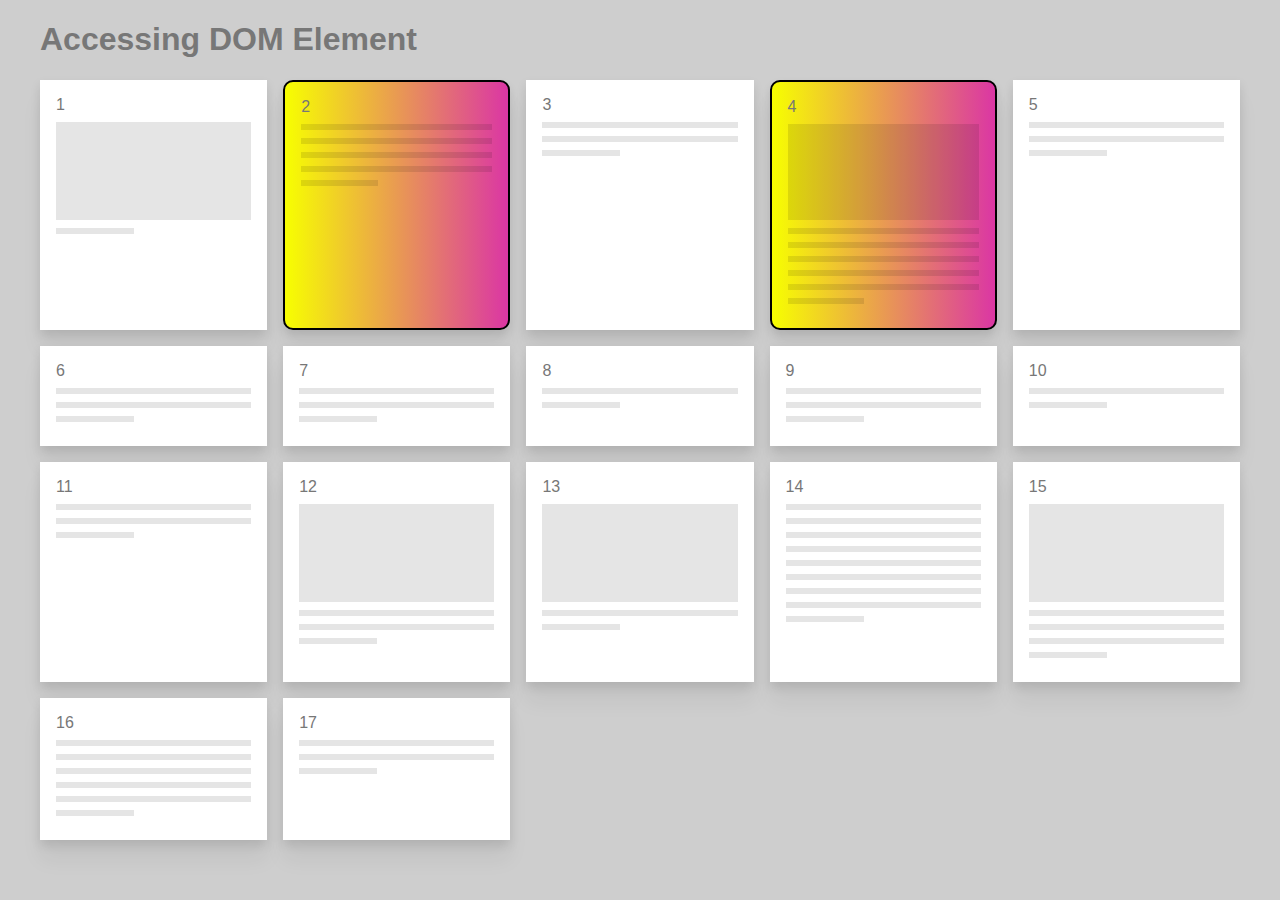
<file: block-BJaadz/code/index.html>
<!DOCTYPE html>
<html lang="en">
  <head>
    <meta charset="UTF-8" />
    <meta name="viewport" content="width=device-width, initial-scale=1.0" />
    <title>DOM Level 1 Assignment</title>
    <script src="./script.js" defer></script>
    <!-- we use defer to load JavaScript once the HTML is loaded -->
    <link rel="stylesheet" href="style.css" />
  </head>
  <body>
    <div class="page">
      <h1>Accessing DOM Element</h1>
      <div class="archive">
        <div class="box one">
          1
          <hr class="image" />
          <hr />
        </div>
        <div class="box two awesome-box">
          2
          <hr />
          <hr />
          <hr />
          <hr />
          <hr />
        </div>
        <div class="box three">
          3
          <hr />
          <hr />
          <hr />
        </div>
        <div class="box four awesome-box">
          4
          <hr class="image" />
          <hr />
          <hr />
          <hr />
          <hr />
          <hr />
          <hr />
        </div>
        <div class="box five">
          5
          <hr />
          <hr />
          <hr />
        </div>
        <div class="box six">
          6
          <hr />
          <hr />
          <hr />
        </div>
        <div class="box seven">
          7
          <hr />
          <hr />
          <hr />
        </div>
        <div class="box eight">
          8
          <hr />
          <hr />
        </div>
        <div class="box nine">
          9
          <hr />
          <hr />
          <hr />
        </div>
        <div class="box ten">
          10
          <hr />
          <hr />
        </div>
        <div class="box eleven">
          11
          <hr />
          <hr />
          <hr />
        </div>
        <div class="box twelve">
          12
          <hr class="image" />
          <hr />
          <hr />
          <hr />
        </div>
        <div class="box thirteen">
          13
          <hr class="image" />
          <hr />
          <hr />
        </div>
        <div class="box fourteen">
          14
          <hr />
          <hr />
          <hr />
          <hr />
          <hr />
          <hr />
          <hr />
          <hr />
          <hr />
        </div>
        <div class="box fifteen">
          15
          <hr class="image" />
          <hr />
          <hr />
          <hr />
          <hr />
        </div>
        <div class="box sixteen">
          16
          <hr />
          <hr />
          <hr />
          <hr />
          <hr />
          <hr />
        </div>
        <div class="box seventeen">
          17
          <hr />
          <hr />
          <hr />
        </div>
      </div>
    </div>
  </body>
</html>
</file>
<file: block-BJaadz/code/style.css>
* {
  /* padding: 0; */
  /* margin: 0; */
  box-sizing: border-box;
}
body {
  background: #cecece;
  color: #777;
  font-family: sans-serif;
  line-height: 1.15;
}

hr {
  /*dummy content*/
  height: 6px;
  border: none;
  background: rgba(0, 0, 0, 0.1);
}

hr:last-child {
  /*dummy content*/
  margin-right: 60%;
}

hr.image {
  /*dummy content*/
  padding-bottom: 50%;
}

.page {
  padding: 0 2rem 2rem 2rem;
}

.archive {
  display: grid;
  grid-template-columns: repeat(auto-fit, minmax(200px, 1fr));
  grid-gap: 1em;
}

div.box {
  padding: 1em;
  background: #fff;
  box-shadow: 0 5px 10px rgba(0, 0, 0, 0.1), 0 20px 20px rgba(0, 0, 0, 0.05);
}
button {
  background: aqua;
}

.awesome-box {
  border-radius: 10px;
  border: 2px solid black;
  background: linear-gradient(
    to right,
    #f7ff00,
    #db36a4
  ) !important; /* Chrome 10-25, Safari 5.1-6 */
}
</file>
